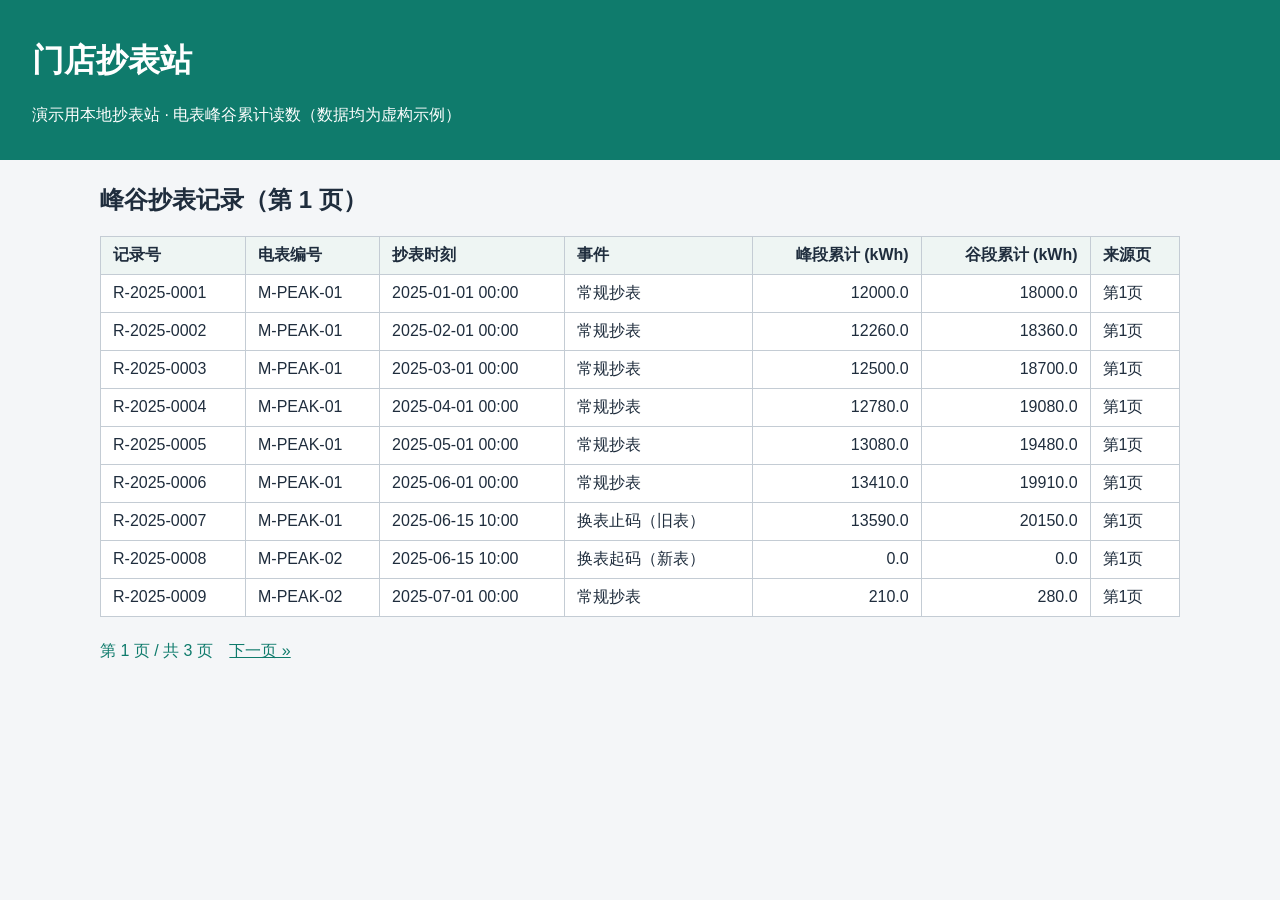
<file: meter-site/index.html>
<!DOCTYPE html>
<html lang="zh-CN">
<head>
<meta charset="utf-8">
<title>门店抄表站 - 峰谷累计抄表记录 第1页</title>
<link rel="stylesheet" href="style.css">
</head>
<body>
<header>
  <h1>门店抄表站</h1>
  <p>演示用本地抄表站 · 电表峰谷累计读数（数据均为虚构示例）</p>
</header>
<main data-page="meter-list" data-page-no="1" data-year="2025">
  <h2>峰谷抄表记录（第 1 页）</h2>
  <table class="meter-table" data-meter-records>
    <thead>
      <tr>
        <th>记录号</th><th>电表编号</th><th>抄表时刻</th><th>事件</th>
        <th>峰段累计 (kWh)</th><th>谷段累计 (kWh)</th><th>来源页</th>
      </tr>
    </thead>
    <tbody>
      <tr data-record-id="R-2025-0001" data-meter-id="M-PEAK-01"
          data-reading-time="2025-01-01" data-event="routine"
          data-peak-kwh="12000.0" data-valley-kwh="18000.0">
        <td>R-2025-0001</td><td>M-PEAK-01</td><td>2025-01-01 00:00</td><td>常规抄表</td>
        <td>12000.0</td><td>18000.0</td><td>第1页</td>
      </tr>
      <tr data-record-id="R-2025-0002" data-meter-id="M-PEAK-01"
          data-reading-time="2025-02-01" data-event="routine"
          data-peak-kwh="12260.0" data-valley-kwh="18360.0">
        <td>R-2025-0002</td><td>M-PEAK-01</td><td>2025-02-01 00:00</td><td>常规抄表</td>
        <td>12260.0</td><td>18360.0</td><td>第1页</td>
      </tr>
      <tr data-record-id="R-2025-0003" data-meter-id="M-PEAK-01"
          data-reading-time="2025-03-01" data-event="routine"
          data-peak-kwh="12500.0" data-valley-kwh="18700.0">
        <td>R-2025-0003</td><td>M-PEAK-01</td><td>2025-03-01 00:00</td><td>常规抄表</td>
        <td>12500.0</td><td>18700.0</td><td>第1页</td>
      </tr>
      <tr data-record-id="R-2025-0004" data-meter-id="M-PEAK-01"
          data-reading-time="2025-04-01" data-event="routine"
          data-peak-kwh="12780.0" data-valley-kwh="19080.0">
        <td>R-2025-0004</td><td>M-PEAK-01</td><td>2025-04-01 00:00</td><td>常规抄表</td>
        <td>12780.0</td><td>19080.0</td><td>第1页</td>
      </tr>
      <tr data-record-id="R-2025-0005" data-meter-id="M-PEAK-01"
          data-reading-time="2025-05-01" data-event="routine"
          data-peak-kwh="13080.0" data-valley-kwh="19480.0">
        <td>R-2025-0005</td><td>M-PEAK-01</td><td>2025-05-01 00:00</td><td>常规抄表</td>
        <td>13080.0</td><td>19480.0</td><td>第1页</td>
      </tr>
      <tr data-record-id="R-2025-0006" data-meter-id="M-PEAK-01"
          data-reading-time="2025-06-01" data-event="routine"
          data-peak-kwh="13410.0" data-valley-kwh="19910.0">
        <td>R-2025-0006</td><td>M-PEAK-01</td><td>2025-06-01 00:00</td><td>常规抄表</td>
        <td>13410.0</td><td>19910.0</td><td>第1页</td>
      </tr>
      <!-- 6 月 15 日月中换表：旧表止码 + 新表起码（同一时刻成对出现） -->
      <tr data-record-id="R-2025-0007" data-meter-id="M-PEAK-01"
          data-reading-time="2025-06-15" data-event="replace_stop"
          data-peak-kwh="13590.0" data-valley-kwh="20150.0">
        <td>R-2025-0007</td><td>M-PEAK-01</td><td>2025-06-15 10:00</td><td>换表止码（旧表）</td>
        <td>13590.0</td><td>20150.0</td><td>第1页</td>
      </tr>
      <tr data-record-id="R-2025-0008" data-meter-id="M-PEAK-02"
          data-reading-time="2025-06-15" data-event="replace_start"
          data-peak-kwh="0.0" data-valley-kwh="0.0">
        <td>R-2025-0008</td><td>M-PEAK-02</td><td>2025-06-15 10:00</td><td>换表起码（新表）</td>
        <td>0.0</td><td>0.0</td><td>第1页</td>
      </tr>
      <tr data-record-id="R-2025-0009" data-meter-id="M-PEAK-02"
          data-reading-time="2025-07-01" data-event="routine"
          data-peak-kwh="210.0" data-valley-kwh="280.0">
        <td>R-2025-0009</td><td>M-PEAK-02</td><td>2025-07-01 00:00</td><td>常规抄表</td>
        <td>210.0</td><td>280.0</td><td>第1页</td>
      </tr>
    </tbody>
  </table>

  <nav class="pagination" data-pagination>
    <span>第 1 页 / 共 3 页</span>
    <a rel="next" href="page-2.html">下一页 &raquo;</a>
  </nav>
</main>
</body>
</html>
</file>
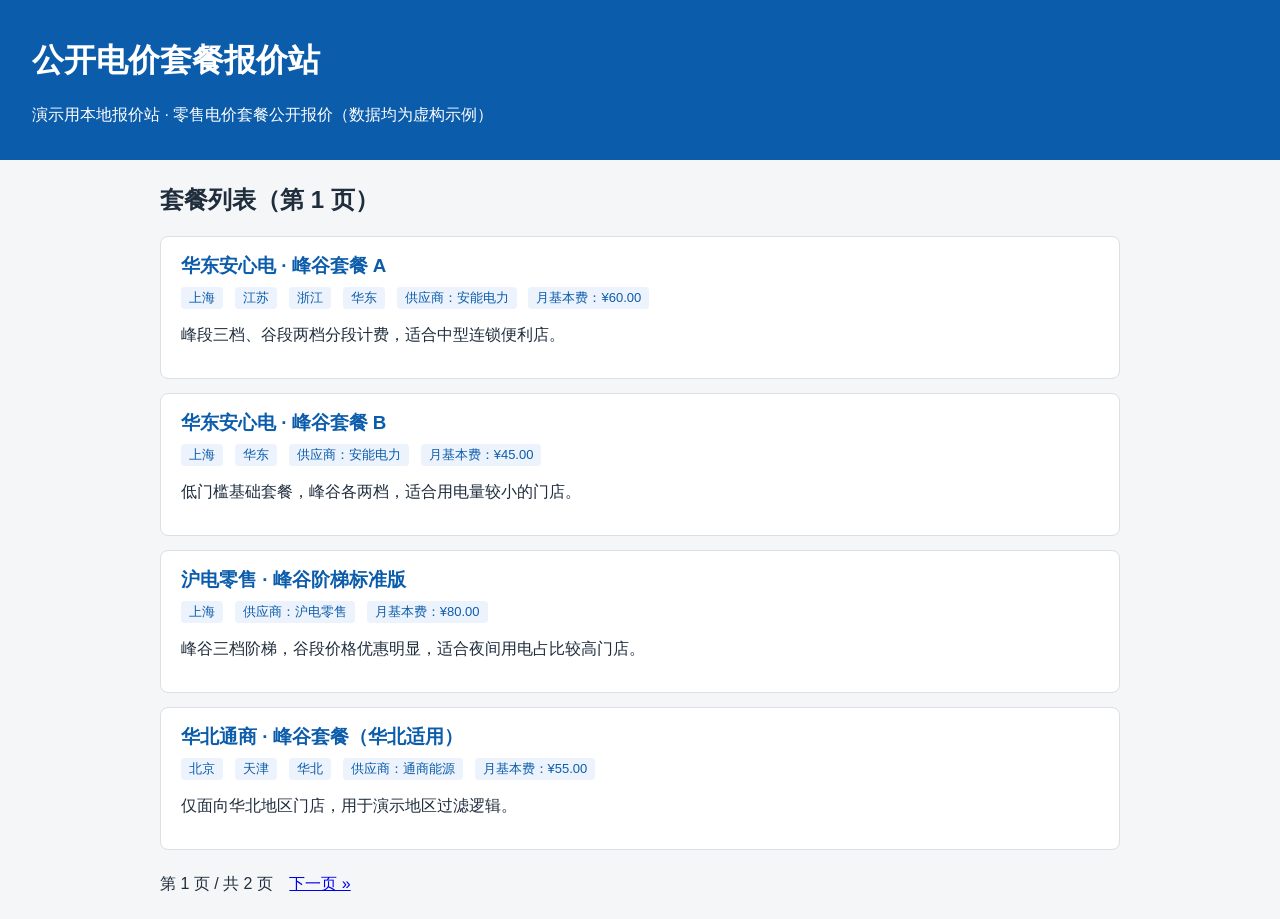
<file: quote-site/index.html>
<!DOCTYPE html>
<html lang="zh-CN">
<head>
<meta charset="utf-8">
<title>公开电价套餐报价站 - 套餐列表 第1页</title>
<link rel="stylesheet" href="style.css">
</head>
<body>
<header>
  <h1>公开电价套餐报价站</h1>
  <p>演示用本地报价站 · 零售电价套餐公开报价（数据均为虚构示例）</p>
</header>
<main data-page="plan-list" data-page-no="1">
  <h2>套餐列表（第 1 页）</h2>

  <article class="plan-card" data-plan-id="P001">
    <h3><a class="plan-link" href="plans/p001.html">华东安心电 · 峰谷套餐 A</a></h3>
    <div class="plan-meta">
      <span class="tag tag-region" data-region="上海">上海</span>
      <span class="tag tag-region" data-region="江苏">江苏</span>
      <span class="tag tag-region" data-region="浙江">浙江</span>
      <span class="tag tag-region" data-region="华东">华东</span>
      <span class="tag">供应商：安能电力</span>
      <span class="tag">月基本费：<span data-base-fee-cny="60.00">¥60.00</span></span>
    </div>
    <p class="plan-summary">峰段三档、谷段两档分段计费，适合中型连锁便利店。</p>
  </article>

  <article class="plan-card" data-plan-id="P002">
    <h3><a class="plan-link" href="plans/p002.html">华东安心电 · 峰谷套餐 B</a></h3>
    <div class="plan-meta">
      <span class="tag tag-region" data-region="上海">上海</span>
      <span class="tag tag-region" data-region="华东">华东</span>
      <span class="tag">供应商：安能电力</span>
      <span class="tag">月基本费：<span data-base-fee-cny="45.00">¥45.00</span></span>
    </div>
    <p class="plan-summary">低门槛基础套餐，峰谷各两档，适合用电量较小的门店。</p>
  </article>

  <article class="plan-card" data-plan-id="P003">
    <h3><a class="plan-link" href="plans/p003.html">沪电零售 · 峰谷阶梯标准版</a></h3>
    <div class="plan-meta">
      <span class="tag tag-region" data-region="上海">上海</span>
      <span class="tag">供应商：沪电零售</span>
      <span class="tag">月基本费：<span data-base-fee-cny="80.00">¥80.00</span></span>
    </div>
    <p class="plan-summary">峰谷三档阶梯，谷段价格优惠明显，适合夜间用电占比较高门店。</p>
  </article>

  <article class="plan-card" data-plan-id="P004">
    <h3><a class="plan-link" href="plans/p004.html">华北通商 · 峰谷套餐（华北适用）</a></h3>
    <div class="plan-meta">
      <span class="tag tag-region" data-region="北京">北京</span>
      <span class="tag tag-region" data-region="天津">天津</span>
      <span class="tag tag-region" data-region="华北">华北</span>
      <span class="tag">供应商：通商能源</span>
      <span class="tag">月基本费：<span data-base-fee-cny="55.00">¥55.00</span></span>
    </div>
    <p class="plan-summary">仅面向华北地区门店，用于演示地区过滤逻辑。</p>
  </article>

  <nav class="pagination" data-pagination>
    <span>第 1 页 / 共 2 页</span>
    <a rel="next" href="index-2.html">下一页 &raquo;</a>
  </nav>
</main>
</body>
</html>
</file>
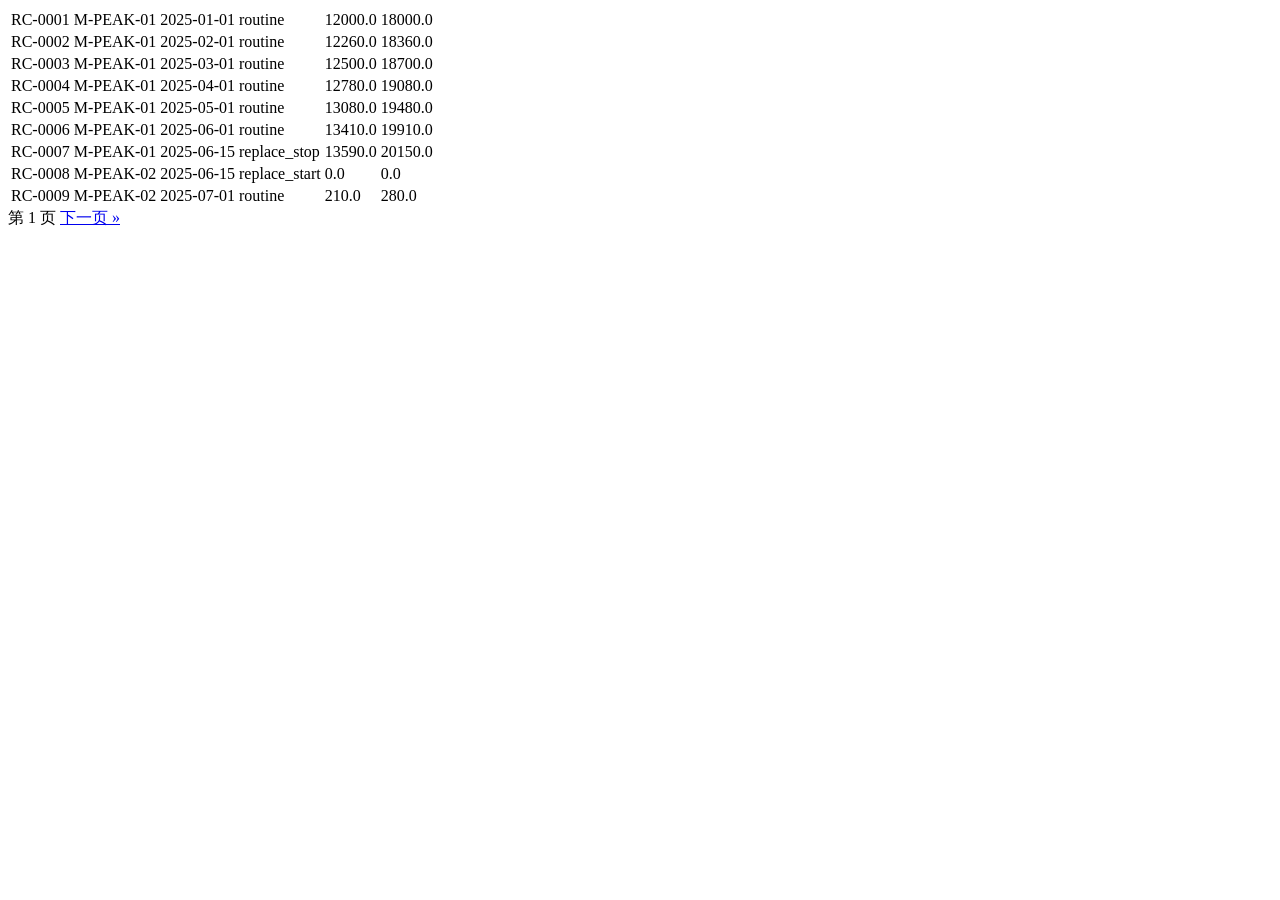
<file: tests/fixtures/clean-meter-site/index.html>
<!DOCTYPE html>
<html lang="zh-CN"><head><meta charset="utf-8"><title>抄表夹具 第1页</title></head>
<body>
<main data-page="meter-list" data-page-no="1" data-year="2025">
  <table data-meter-records>
    <tbody>
      <tr data-record-id="RC-0001" data-meter-id="M-PEAK-01"
          data-reading-time="2025-01-01" data-event="routine"
          data-peak-kwh="12000.0" data-valley-kwh="18000.0">
        <td>RC-0001</td><td>M-PEAK-01</td><td>2025-01-01</td><td>routine</td>
        <td>12000.0</td><td>18000.0</td>
      </tr>
      <tr data-record-id="RC-0002" data-meter-id="M-PEAK-01"
          data-reading-time="2025-02-01" data-event="routine"
          data-peak-kwh="12260.0" data-valley-kwh="18360.0">
        <td>RC-0002</td><td>M-PEAK-01</td><td>2025-02-01</td><td>routine</td>
        <td>12260.0</td><td>18360.0</td>
      </tr>
      <tr data-record-id="RC-0003" data-meter-id="M-PEAK-01"
          data-reading-time="2025-03-01" data-event="routine"
          data-peak-kwh="12500.0" data-valley-kwh="18700.0">
        <td>RC-0003</td><td>M-PEAK-01</td><td>2025-03-01</td><td>routine</td>
        <td>12500.0</td><td>18700.0</td>
      </tr>
      <tr data-record-id="RC-0004" data-meter-id="M-PEAK-01"
          data-reading-time="2025-04-01" data-event="routine"
          data-peak-kwh="12780.0" data-valley-kwh="19080.0">
        <td>RC-0004</td><td>M-PEAK-01</td><td>2025-04-01</td><td>routine</td>
        <td>12780.0</td><td>19080.0</td>
      </tr>
      <tr data-record-id="RC-0005" data-meter-id="M-PEAK-01"
          data-reading-time="2025-05-01" data-event="routine"
          data-peak-kwh="13080.0" data-valley-kwh="19480.0">
        <td>RC-0005</td><td>M-PEAK-01</td><td>2025-05-01</td><td>routine</td>
        <td>13080.0</td><td>19480.0</td>
      </tr>
      <tr data-record-id="RC-0006" data-meter-id="M-PEAK-01"
          data-reading-time="2025-06-01" data-event="routine"
          data-peak-kwh="13410.0" data-valley-kwh="19910.0">
        <td>RC-0006</td><td>M-PEAK-01</td><td>2025-06-01</td><td>routine</td>
        <td>13410.0</td><td>19910.0</td>
      </tr>
      <tr data-record-id="RC-0007" data-meter-id="M-PEAK-01"
          data-reading-time="2025-06-15" data-event="replace_stop"
          data-peak-kwh="13590.0" data-valley-kwh="20150.0">
        <td>RC-0007</td><td>M-PEAK-01</td><td>2025-06-15</td><td>replace_stop</td>
        <td>13590.0</td><td>20150.0</td>
      </tr>
      <tr data-record-id="RC-0008" data-meter-id="M-PEAK-02"
          data-reading-time="2025-06-15" data-event="replace_start"
          data-peak-kwh="0.0" data-valley-kwh="0.0">
        <td>RC-0008</td><td>M-PEAK-02</td><td>2025-06-15</td><td>replace_start</td>
        <td>0.0</td><td>0.0</td>
      </tr>
      <tr data-record-id="RC-0009" data-meter-id="M-PEAK-02"
          data-reading-time="2025-07-01" data-event="routine"
          data-peak-kwh="210.0" data-valley-kwh="280.0">
        <td>RC-0009</td><td>M-PEAK-02</td><td>2025-07-01</td><td>routine</td>
        <td>210.0</td><td>280.0</td>
      </tr>
    </tbody>
  </table>
  <nav data-pagination>
    <span>第 1 页</span>
    <a rel="next" href="page-2.html">下一页 &raquo;</a>
  </nav>
</main>
</body></html>
</file>
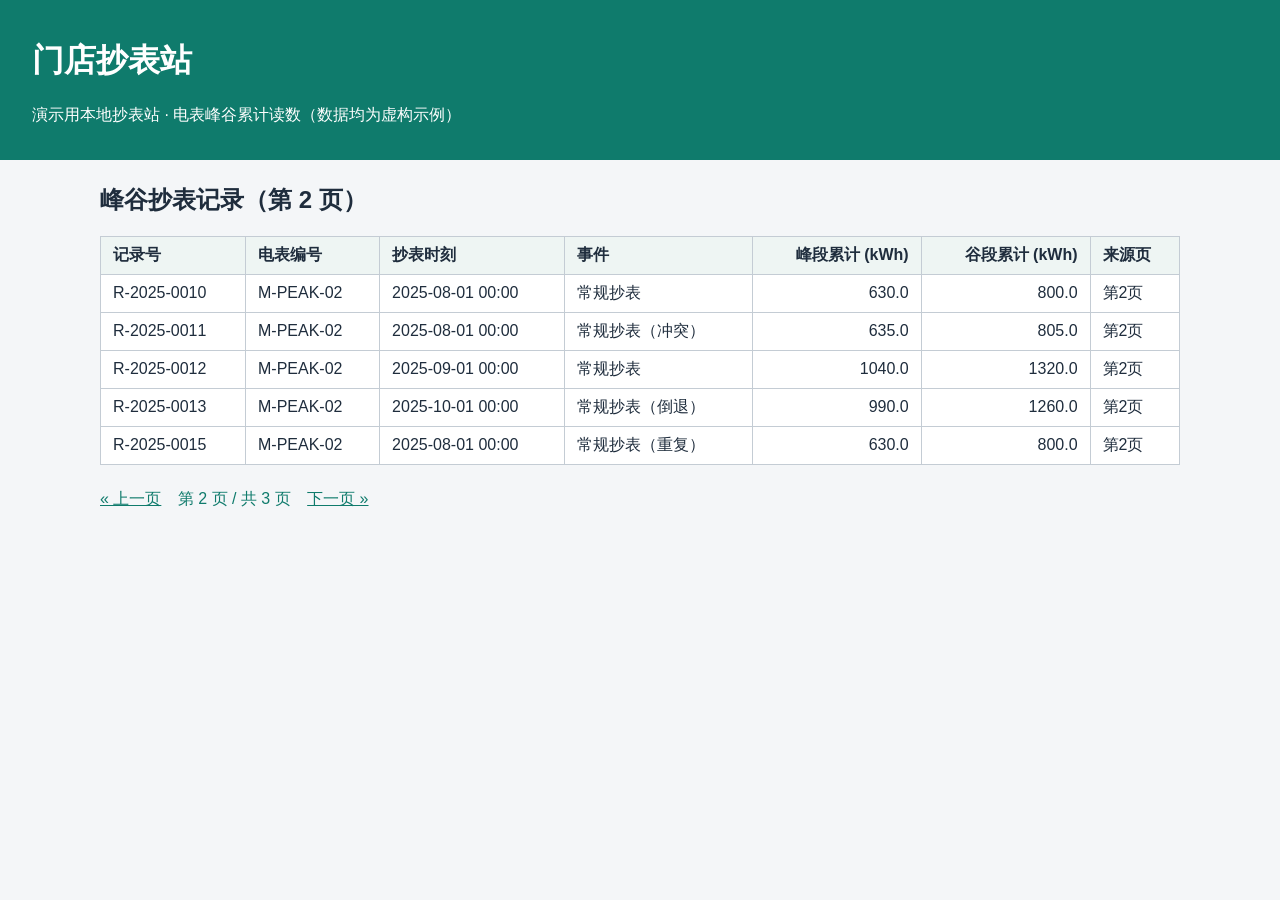
<file: meter-site/page-2.html>
<!DOCTYPE html>
<html lang="zh-CN">
<head>
<meta charset="utf-8">
<title>门店抄表站 - 峰谷累计抄表记录 第2页</title>
<link rel="stylesheet" href="style.css">
</head>
<body>
<header>
  <h1>门店抄表站</h1>
  <p>演示用本地抄表站 · 电表峰谷累计读数（数据均为虚构示例）</p>
</header>
<main data-page="meter-list" data-page-no="2" data-year="2025">
  <h2>峰谷抄表记录（第 2 页）</h2>
  <table class="meter-table" data-meter-records>
    <thead>
      <tr>
        <th>记录号</th><th>电表编号</th><th>抄表时刻</th><th>事件</th>
        <th>峰段累计 (kWh)</th><th>谷段累计 (kWh)</th><th>来源页</th>
      </tr>
    </thead>
    <tbody>
      <tr data-record-id="R-2025-0010" data-meter-id="M-PEAK-02"
          data-reading-time="2025-08-01" data-event="routine"
          data-peak-kwh="630.0" data-valley-kwh="800.0">
        <td>R-2025-0010</td><td>M-PEAK-02</td><td>2025-08-01 00:00</td><td>常规抄表</td>
        <td>630.0</td><td>800.0</td><td>第2页</td>
      </tr>
      <!-- 同表同刻读数冲突：与 R-2025-0010 的峰谷累计均不一致，8 月 1 日读数两侧月份不可用 -->
      <tr data-record-id="R-2025-0011" data-meter-id="M-PEAK-02"
          data-reading-time="2025-08-01" data-event="routine"
          data-peak-kwh="635.0" data-valley-kwh="805.0">
        <td>R-2025-0011</td><td>M-PEAK-02</td><td>2025-08-01 00:00</td><td>常规抄表（冲突）</td>
        <td>635.0</td><td>805.0</td><td>第2页</td>
      </tr>
      <tr data-record-id="R-2025-0012" data-meter-id="M-PEAK-02"
          data-reading-time="2025-09-01" data-event="routine"
          data-peak-kwh="1040.0" data-valley-kwh="1320.0">
        <td>R-2025-0012</td><td>M-PEAK-02</td><td>2025-09-01 00:00</td><td>常规抄表</td>
        <td>1040.0</td><td>1320.0</td><td>第2页</td>
      </tr>
      <!-- 累计值倒退：10 月 1 日峰谷累计均低于 9 月 1 日，9 月用量无法核算 -->
      <tr data-record-id="R-2025-0013" data-meter-id="M-PEAK-02"
          data-reading-time="2025-10-01" data-event="routine"
          data-peak-kwh="990.0" data-valley-kwh="1260.0">
        <td>R-2025-0013</td><td>M-PEAK-02</td><td>2025-10-01 00:00</td><td>常规抄表（倒退）</td>
        <td>990.0</td><td>1260.0</td><td>第2页</td>
      </tr>
      <!-- R-2025-0014（11 月 1 日月界抄表）缺失，10、11 月划界记录不完整 -->
      <!-- R-2025-0015 与 R-2025-0010 同表同刻且读数完全相同：跨页重复，只计一次 -->
      <tr data-record-id="R-2025-0015" data-meter-id="M-PEAK-02"
          data-reading-time="2025-08-01" data-event="routine"
          data-peak-kwh="630.0" data-valley-kwh="800.0">
        <td>R-2025-0015</td><td>M-PEAK-02</td><td>2025-08-01 00:00</td><td>常规抄表（重复）</td>
        <td>630.0</td><td>800.0</td><td>第2页</td>
      </tr>
    </tbody>
  </table>

  <nav class="pagination" data-pagination>
    <a rel="prev" href="index.html">&laquo; 上一页</a>
    <span>第 2 页 / 共 3 页</span>
    <!-- 第 3 页（page-3.html）故意不存在，演示分页抓取失败：地址须登记且整份不可比价 -->
    <a rel="next" href="page-3.html">下一页 &raquo;</a>
  </nav>
</main>
</body>
</html>
</file>
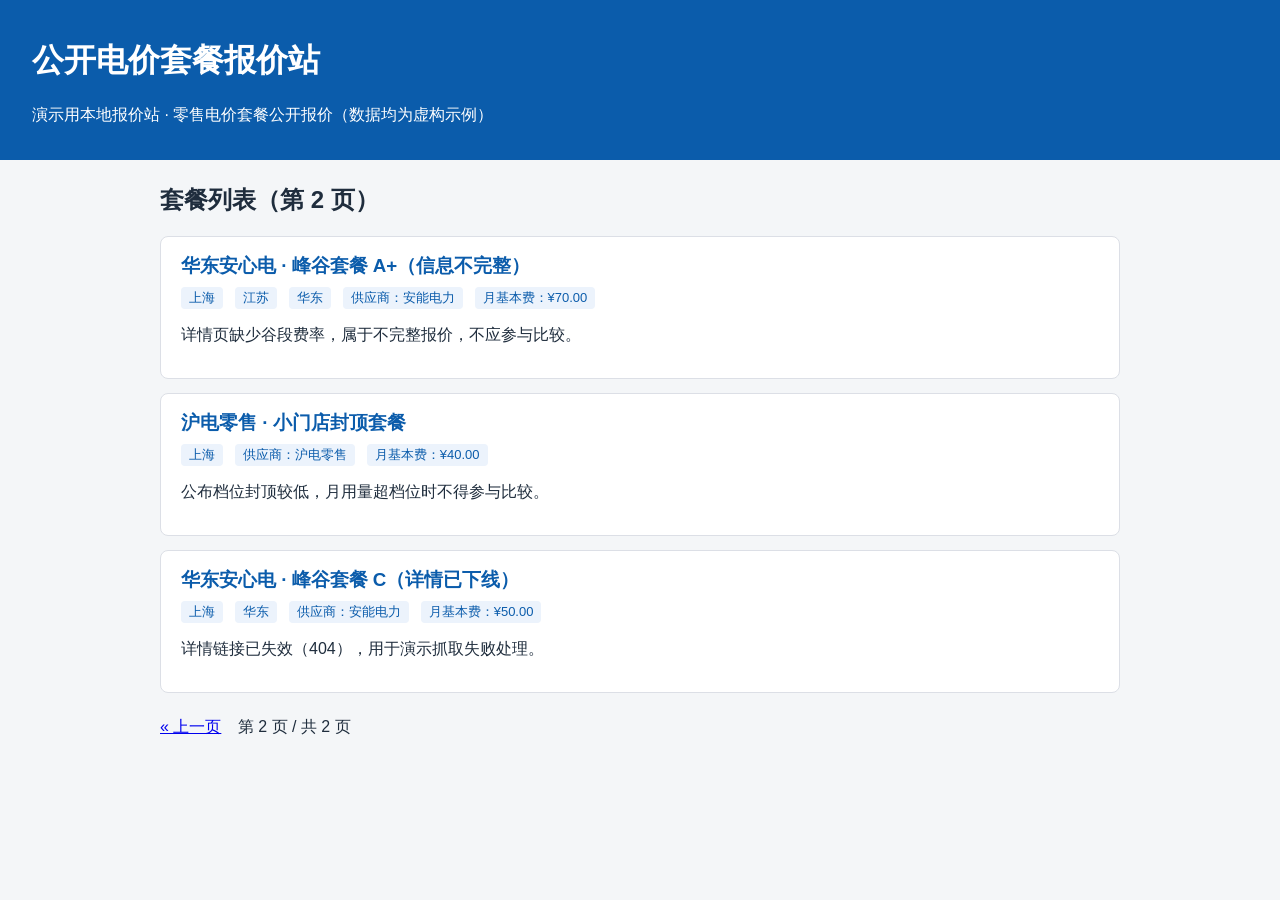
<file: quote-site/index-2.html>
<!DOCTYPE html>
<html lang="zh-CN">
<head>
<meta charset="utf-8">
<title>公开电价套餐报价站 - 套餐列表 第2页</title>
<link rel="stylesheet" href="style.css">
</head>
<body>
<header>
  <h1>公开电价套餐报价站</h1>
  <p>演示用本地报价站 · 零售电价套餐公开报价（数据均为虚构示例）</p>
</header>
<main data-page="plan-list" data-page-no="2">
  <h2>套餐列表（第 2 页）</h2>

  <article class="plan-card" data-plan-id="P005">
    <h3><a class="plan-link" href="plans/p005.html">华东安心电 · 峰谷套餐 A+（信息不完整）</a></h3>
    <div class="plan-meta">
      <span class="tag tag-region" data-region="上海">上海</span>
      <span class="tag tag-region" data-region="江苏">江苏</span>
      <span class="tag tag-region" data-region="华东">华东</span>
      <span class="tag">供应商：安能电力</span>
      <span class="tag">月基本费：<span data-base-fee-cny="70.00">¥70.00</span></span>
    </div>
    <p class="plan-summary">详情页缺少谷段费率，属于不完整报价，不应参与比较。</p>
  </article>

  <article class="plan-card" data-plan-id="P006">
    <h3><a class="plan-link" href="plans/p006.html">沪电零售 · 小门店封顶套餐</a></h3>
    <div class="plan-meta">
      <span class="tag tag-region" data-region="上海">上海</span>
      <span class="tag">供应商：沪电零售</span>
      <span class="tag">月基本费：<span data-base-fee-cny="40.00">¥40.00</span></span>
    </div>
    <p class="plan-summary">公布档位封顶较低，月用量超档位时不得参与比较。</p>
  </article>

  <article class="plan-card" data-plan-id="P007">
    <h3><a class="plan-link" href="plans/p007.html">华东安心电 · 峰谷套餐 C（详情已下线）</a></h3>
    <div class="plan-meta">
      <span class="tag tag-region" data-region="上海">上海</span>
      <span class="tag tag-region" data-region="华东">华东</span>
      <span class="tag">供应商：安能电力</span>
      <span class="tag">月基本费：<span data-base-fee-cny="50.00">¥50.00</span></span>
    </div>
    <p class="plan-summary">详情链接已失效（404），用于演示抓取失败处理。</p>
  </article>

  <nav class="pagination" data-pagination>
    <a rel="prev" href="index.html">&laquo; 上一页</a>
    <span>第 2 页 / 共 2 页</span>
  </nav>
</main>
</body>
</html>
</file>
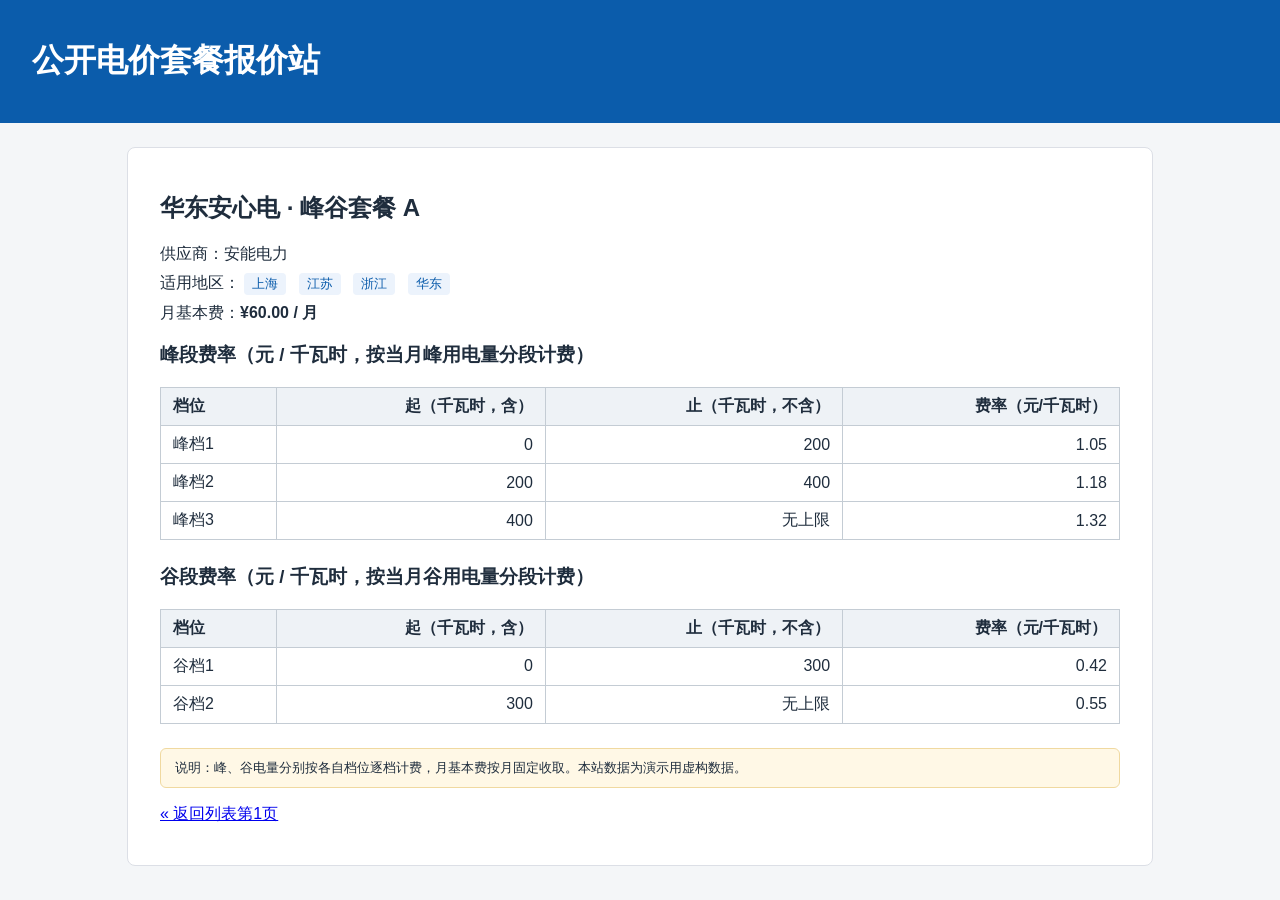
<file: quote-site/plans/p001.html>
<!DOCTYPE html>
<html lang="zh-CN">
<head>
<meta charset="utf-8">
<title>P001 华东安心电 · 峰谷套餐 A - 套餐详情</title>
<link rel="stylesheet" href="../style.css">
</head>
<body>
<header>
  <h1>公开电价套餐报价站</h1>
</header>
<main class="plan-detail" data-page="plan-detail" data-plan-id="P001">
  <h2 data-plan-name>华东安心电 · 峰谷套餐 A</h2>
  <div class="meta-row">供应商：<span data-supplier>安能电力</span></div>
  <div class="meta-row">
    适用地区：
    <span class="tag tag-region" data-region="上海">上海</span>
    <span class="tag tag-region" data-region="江苏">江苏</span>
    <span class="tag tag-region" data-region="浙江">浙江</span>
    <span class="tag tag-region" data-region="华东">华东</span>
  </div>
  <div class="meta-row">月基本费：<strong data-base-fee-cny="60.00">¥60.00 / 月</strong></div>

  <h3>峰段费率（元 / 千瓦时，按当月峰用电量分段计费）</h3>
  <table class="rate-table" data-rate-kind="peak">
    <thead><tr><th>档位</th><th>起（千瓦时，含）</th><th>止（千瓦时，不含）</th><th>费率（元/千瓦时）</th></tr></thead>
    <tbody>
      <tr data-rate-tier data-tier-from-kwh="0" data-tier-to-kwh="200" data-rate-cny-per-kwh="1.05"><td>峰档1</td><td>0</td><td>200</td><td>1.05</td></tr>
      <tr data-rate-tier data-tier-from-kwh="200" data-tier-to-kwh="400" data-rate-cny-per-kwh="1.18"><td>峰档2</td><td>200</td><td>400</td><td>1.18</td></tr>
      <tr data-rate-tier data-tier-from-kwh="400" data-tier-to-kwh="" data-rate-cny-per-kwh="1.32"><td>峰档3</td><td>400</td><td>无上限</td><td>1.32</td></tr>
    </tbody>
  </table>

  <h3>谷段费率（元 / 千瓦时，按当月谷用电量分段计费）</h3>
  <table class="rate-table" data-rate-kind="valley">
    <thead><tr><th>档位</th><th>起（千瓦时，含）</th><th>止（千瓦时，不含）</th><th>费率（元/千瓦时）</th></tr></thead>
    <tbody>
      <tr data-rate-tier data-tier-from-kwh="0" data-tier-to-kwh="300" data-rate-cny-per-kwh="0.42"><td>谷档1</td><td>0</td><td>300</td><td>0.42</td></tr>
      <tr data-rate-tier data-tier-from-kwh="300" data-tier-to-kwh="" data-rate-cny-per-kwh="0.55"><td>谷档2</td><td>300</td><td>无上限</td><td>0.55</td></tr>
    </tbody>
  </table>

  <p class="note">说明：峰、谷电量分别按各自档位逐档计费，月基本费按月固定收取。本站数据为演示用虚构数据。</p>
  <p><a href="../index.html">&laquo; 返回列表第1页</a></p>
</main>
</body>
</html>
</file>
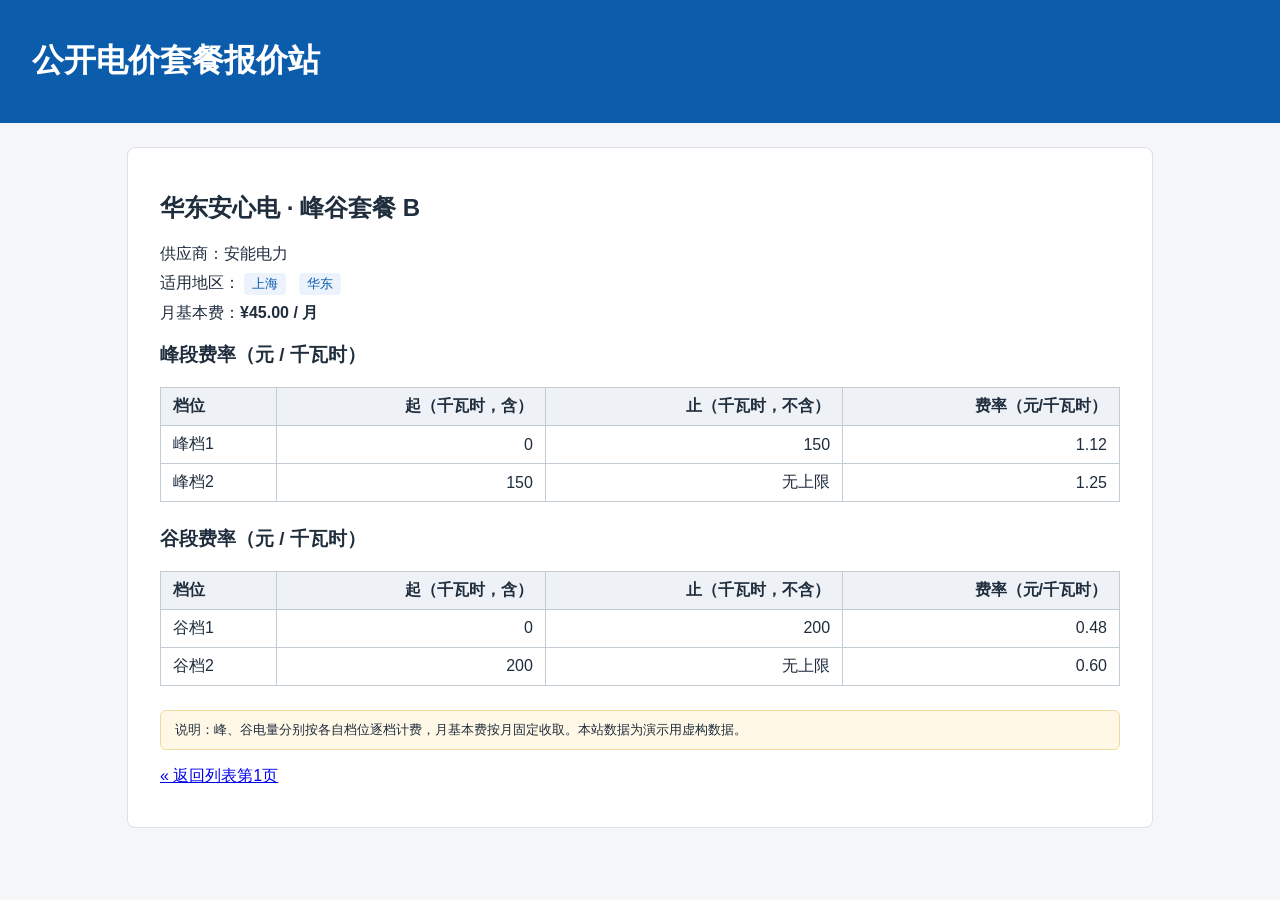
<file: quote-site/plans/p002.html>
<!DOCTYPE html>
<html lang="zh-CN">
<head>
<meta charset="utf-8">
<title>P002 华东安心电 · 峰谷套餐 B - 套餐详情</title>
<link rel="stylesheet" href="../style.css">
</head>
<body>
<header>
  <h1>公开电价套餐报价站</h1>
</header>
<main class="plan-detail" data-page="plan-detail" data-plan-id="P002">
  <h2 data-plan-name>华东安心电 · 峰谷套餐 B</h2>
  <div class="meta-row">供应商：<span data-supplier>安能电力</span></div>
  <div class="meta-row">
    适用地区：
    <span class="tag tag-region" data-region="上海">上海</span>
    <span class="tag tag-region" data-region="华东">华东</span>
  </div>
  <div class="meta-row">月基本费：<strong data-base-fee-cny="45.00">¥45.00 / 月</strong></div>

  <h3>峰段费率（元 / 千瓦时）</h3>
  <table class="rate-table" data-rate-kind="peak">
    <thead><tr><th>档位</th><th>起（千瓦时，含）</th><th>止（千瓦时，不含）</th><th>费率（元/千瓦时）</th></tr></thead>
    <tbody>
      <tr data-rate-tier data-tier-from-kwh="0" data-tier-to-kwh="150" data-rate-cny-per-kwh="1.12"><td>峰档1</td><td>0</td><td>150</td><td>1.12</td></tr>
      <tr data-rate-tier data-tier-from-kwh="150" data-tier-to-kwh="" data-rate-cny-per-kwh="1.25"><td>峰档2</td><td>150</td><td>无上限</td><td>1.25</td></tr>
    </tbody>
  </table>

  <h3>谷段费率（元 / 千瓦时）</h3>
  <table class="rate-table" data-rate-kind="valley">
    <thead><tr><th>档位</th><th>起（千瓦时，含）</th><th>止（千瓦时，不含）</th><th>费率（元/千瓦时）</th></tr></thead>
    <tbody>
      <tr data-rate-tier data-tier-from-kwh="0" data-tier-to-kwh="200" data-rate-cny-per-kwh="0.48"><td>谷档1</td><td>0</td><td>200</td><td>0.48</td></tr>
      <tr data-rate-tier data-tier-from-kwh="200" data-tier-to-kwh="" data-rate-cny-per-kwh="0.60"><td>谷档2</td><td>200</td><td>无上限</td><td>0.60</td></tr>
    </tbody>
  </table>

  <p class="note">说明：峰、谷电量分别按各自档位逐档计费，月基本费按月固定收取。本站数据为演示用虚构数据。</p>
  <p><a href="../index.html">&laquo; 返回列表第1页</a></p>
</main>
</body>
</html>
</file>
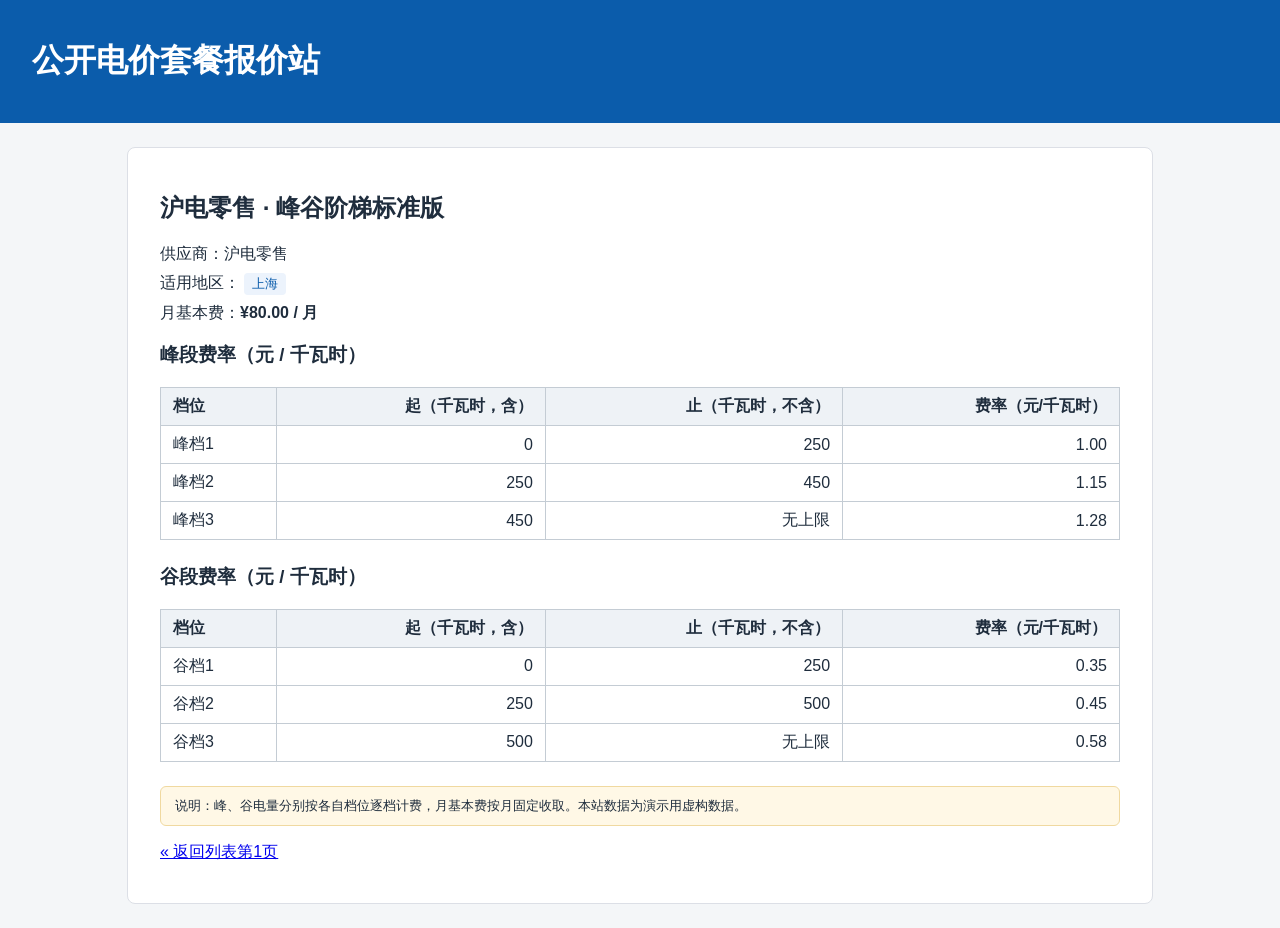
<file: quote-site/plans/p003.html>
<!DOCTYPE html>
<html lang="zh-CN">
<head>
<meta charset="utf-8">
<title>P003 沪电零售 · 峰谷阶梯标准版 - 套餐详情</title>
<link rel="stylesheet" href="../style.css">
</head>
<body>
<header>
  <h1>公开电价套餐报价站</h1>
</header>
<main class="plan-detail" data-page="plan-detail" data-plan-id="P003">
  <h2 data-plan-name>沪电零售 · 峰谷阶梯标准版</h2>
  <div class="meta-row">供应商：<span data-supplier>沪电零售</span></div>
  <div class="meta-row">
    适用地区：
    <span class="tag tag-region" data-region="上海">上海</span>
  </div>
  <div class="meta-row">月基本费：<strong data-base-fee-cny="80.00">¥80.00 / 月</strong></div>

  <h3>峰段费率（元 / 千瓦时）</h3>
  <table class="rate-table" data-rate-kind="peak">
    <thead><tr><th>档位</th><th>起（千瓦时，含）</th><th>止（千瓦时，不含）</th><th>费率（元/千瓦时）</th></tr></thead>
    <tbody>
      <tr data-rate-tier data-tier-from-kwh="0" data-tier-to-kwh="250" data-rate-cny-per-kwh="1.00"><td>峰档1</td><td>0</td><td>250</td><td>1.00</td></tr>
      <tr data-rate-tier data-tier-from-kwh="250" data-tier-to-kwh="450" data-rate-cny-per-kwh="1.15"><td>峰档2</td><td>250</td><td>450</td><td>1.15</td></tr>
      <tr data-rate-tier data-tier-from-kwh="450" data-tier-to-kwh="" data-rate-cny-per-kwh="1.28"><td>峰档3</td><td>450</td><td>无上限</td><td>1.28</td></tr>
    </tbody>
  </table>

  <h3>谷段费率（元 / 千瓦时）</h3>
  <table class="rate-table" data-rate-kind="valley">
    <thead><tr><th>档位</th><th>起（千瓦时，含）</th><th>止（千瓦时，不含）</th><th>费率（元/千瓦时）</th></tr></thead>
    <tbody>
      <tr data-rate-tier data-tier-from-kwh="0" data-tier-to-kwh="250" data-rate-cny-per-kwh="0.35"><td>谷档1</td><td>0</td><td>250</td><td>0.35</td></tr>
      <tr data-rate-tier data-tier-from-kwh="250" data-tier-to-kwh="500" data-rate-cny-per-kwh="0.45"><td>谷档2</td><td>250</td><td>500</td><td>0.45</td></tr>
      <tr data-rate-tier data-tier-from-kwh="500" data-tier-to-kwh="" data-rate-cny-per-kwh="0.58"><td>谷档3</td><td>500</td><td>无上限</td><td>0.58</td></tr>
    </tbody>
  </table>

  <p class="note">说明：峰、谷电量分别按各自档位逐档计费，月基本费按月固定收取。本站数据为演示用虚构数据。</p>
  <p><a href="../index.html">&laquo; 返回列表第1页</a></p>
</main>
</body>
</html>
</file>
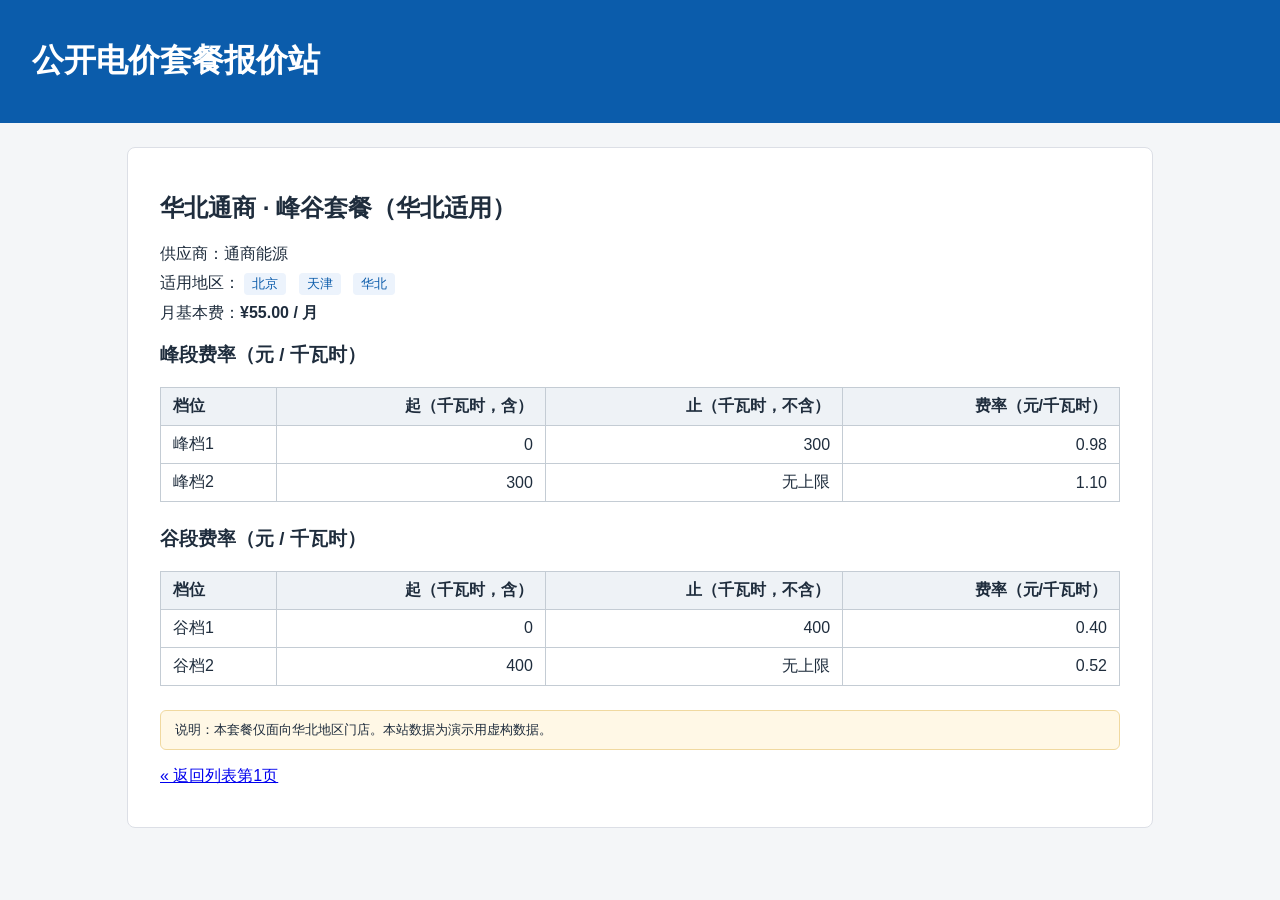
<file: quote-site/plans/p004.html>
<!DOCTYPE html>
<html lang="zh-CN">
<head>
<meta charset="utf-8">
<title>P004 华北通商 · 峰谷套餐（华北适用） - 套餐详情</title>
<link rel="stylesheet" href="../style.css">
</head>
<body>
<header>
  <h1>公开电价套餐报价站</h1>
</header>
<main class="plan-detail" data-page="plan-detail" data-plan-id="P004">
  <h2 data-plan-name>华北通商 · 峰谷套餐（华北适用）</h2>
  <div class="meta-row">供应商：<span data-supplier>通商能源</span></div>
  <div class="meta-row">
    适用地区：
    <span class="tag tag-region" data-region="北京">北京</span>
    <span class="tag tag-region" data-region="天津">天津</span>
    <span class="tag tag-region" data-region="华北">华北</span>
  </div>
  <div class="meta-row">月基本费：<strong data-base-fee-cny="55.00">¥55.00 / 月</strong></div>

  <h3>峰段费率（元 / 千瓦时）</h3>
  <table class="rate-table" data-rate-kind="peak">
    <thead><tr><th>档位</th><th>起（千瓦时，含）</th><th>止（千瓦时，不含）</th><th>费率（元/千瓦时）</th></tr></thead>
    <tbody>
      <tr data-rate-tier data-tier-from-kwh="0" data-tier-to-kwh="300" data-rate-cny-per-kwh="0.98"><td>峰档1</td><td>0</td><td>300</td><td>0.98</td></tr>
      <tr data-rate-tier data-tier-from-kwh="300" data-tier-to-kwh="" data-rate-cny-per-kwh="1.10"><td>峰档2</td><td>300</td><td>无上限</td><td>1.10</td></tr>
    </tbody>
  </table>

  <h3>谷段费率（元 / 千瓦时）</h3>
  <table class="rate-table" data-rate-kind="valley">
    <thead><tr><th>档位</th><th>起（千瓦时，含）</th><th>止（千瓦时，不含）</th><th>费率（元/千瓦时）</th></tr></thead>
    <tbody>
      <tr data-rate-tier data-tier-from-kwh="0" data-tier-to-kwh="400" data-rate-cny-per-kwh="0.40"><td>谷档1</td><td>0</td><td>400</td><td>0.40</td></tr>
      <tr data-rate-tier data-tier-from-kwh="400" data-tier-to-kwh="" data-rate-cny-per-kwh="0.52"><td>谷档2</td><td>400</td><td>无上限</td><td>0.52</td></tr>
    </tbody>
  </table>

  <p class="note">说明：本套餐仅面向华北地区门店。本站数据为演示用虚构数据。</p>
  <p><a href="../index.html">&laquo; 返回列表第1页</a></p>
</main>
</body>
</html>
</file>
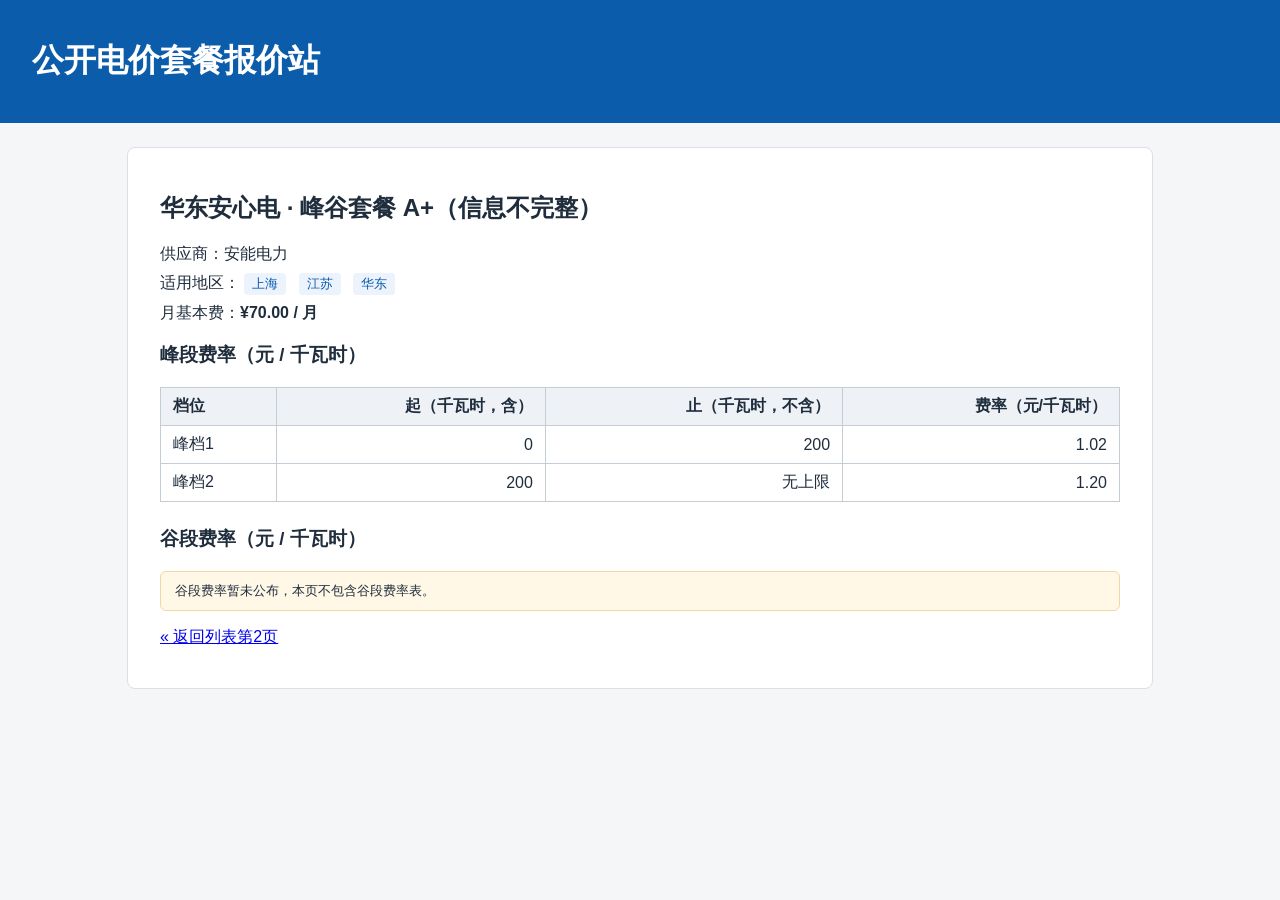
<file: quote-site/plans/p005.html>
<!DOCTYPE html>
<html lang="zh-CN">
<head>
<meta charset="utf-8">
<title>P005 华东安心电 · 峰谷套餐 A+（信息不完整） - 套餐详情</title>
<link rel="stylesheet" href="../style.css">
</head>
<body>
<header>
  <h1>公开电价套餐报价站</h1>
</header>
<main class="plan-detail" data-page="plan-detail" data-plan-id="P005">
  <h2 data-plan-name>华东安心电 · 峰谷套餐 A+（信息不完整）</h2>
  <div class="meta-row">供应商：<span data-supplier>安能电力</span></div>
  <div class="meta-row">
    适用地区：
    <span class="tag tag-region" data-region="上海">上海</span>
    <span class="tag tag-region" data-region="江苏">江苏</span>
    <span class="tag tag-region" data-region="华东">华东</span>
  </div>
  <div class="meta-row">月基本费：<strong data-base-fee-cny="70.00">¥70.00 / 月</strong></div>

  <h3>峰段费率（元 / 千瓦时）</h3>
  <table class="rate-table" data-rate-kind="peak">
    <thead><tr><th>档位</th><th>起（千瓦时，含）</th><th>止（千瓦时，不含）</th><th>费率（元/千瓦时）</th></tr></thead>
    <tbody>
      <tr data-rate-tier data-tier-from-kwh="0" data-tier-to-kwh="200" data-rate-cny-per-kwh="1.02"><td>峰档1</td><td>0</td><td>200</td><td>1.02</td></tr>
      <tr data-rate-tier data-tier-from-kwh="200" data-tier-to-kwh="" data-rate-cny-per-kwh="1.20"><td>峰档2</td><td>200</td><td>无上限</td><td>1.20</td></tr>
    </tbody>
  </table>

  <h3>谷段费率（元 / 千瓦时）</h3>
  <p class="note" data-missing-rates>谷段费率暂未公布，本页不包含谷段费率表。</p>

  <p><a href="../index-2.html">&laquo; 返回列表第2页</a></p>
</main>
</body>
</html>
</file>
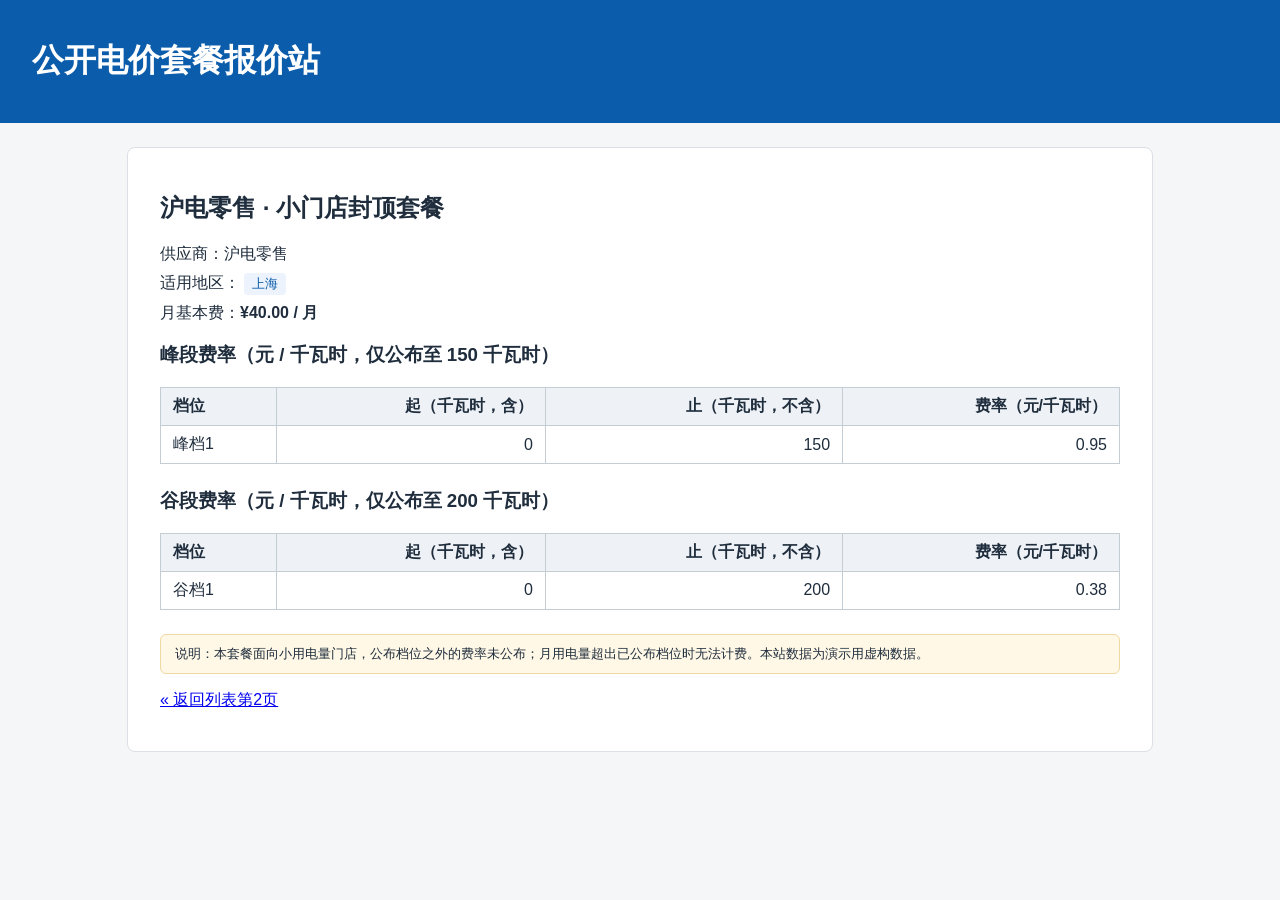
<file: quote-site/plans/p006.html>
<!DOCTYPE html>
<html lang="zh-CN">
<head>
<meta charset="utf-8">
<title>P006 沪电零售 · 小门店封顶套餐 - 套餐详情</title>
<link rel="stylesheet" href="../style.css">
</head>
<body>
<header>
  <h1>公开电价套餐报价站</h1>
</header>
<main class="plan-detail" data-page="plan-detail" data-plan-id="P006">
  <h2 data-plan-name>沪电零售 · 小门店封顶套餐</h2>
  <div class="meta-row">供应商：<span data-supplier>沪电零售</span></div>
  <div class="meta-row">
    适用地区：
    <span class="tag tag-region" data-region="上海">上海</span>
  </div>
  <div class="meta-row">月基本费：<strong data-base-fee-cny="40.00">¥40.00 / 月</strong></div>

  <h3>峰段费率（元 / 千瓦时，仅公布至 150 千瓦时）</h3>
  <table class="rate-table" data-rate-kind="peak">
    <thead><tr><th>档位</th><th>起（千瓦时，含）</th><th>止（千瓦时，不含）</th><th>费率（元/千瓦时）</th></tr></thead>
    <tbody>
      <tr data-rate-tier data-tier-from-kwh="0" data-tier-to-kwh="150" data-rate-cny-per-kwh="0.95"><td>峰档1</td><td>0</td><td>150</td><td>0.95</td></tr>
    </tbody>
  </table>

  <h3>谷段费率（元 / 千瓦时，仅公布至 200 千瓦时）</h3>
  <table class="rate-table" data-rate-kind="valley">
    <thead><tr><th>档位</th><th>起（千瓦时，含）</th><th>止（千瓦时，不含）</th><th>费率（元/千瓦时）</th></tr></thead>
    <tbody>
      <tr data-rate-tier data-tier-from-kwh="0" data-tier-to-kwh="200" data-rate-cny-per-kwh="0.38"><td>谷档1</td><td>0</td><td>200</td><td>0.38</td></tr>
    </tbody>
  </table>

  <p class="note">说明：本套餐面向小用电量门店，公布档位之外的费率未公布；月用电量超出已公布档位时无法计费。本站数据为演示用虚构数据。</p>
  <p><a href="../index-2.html">&laquo; 返回列表第2页</a></p>
</main>
</body>
</html>
</file>
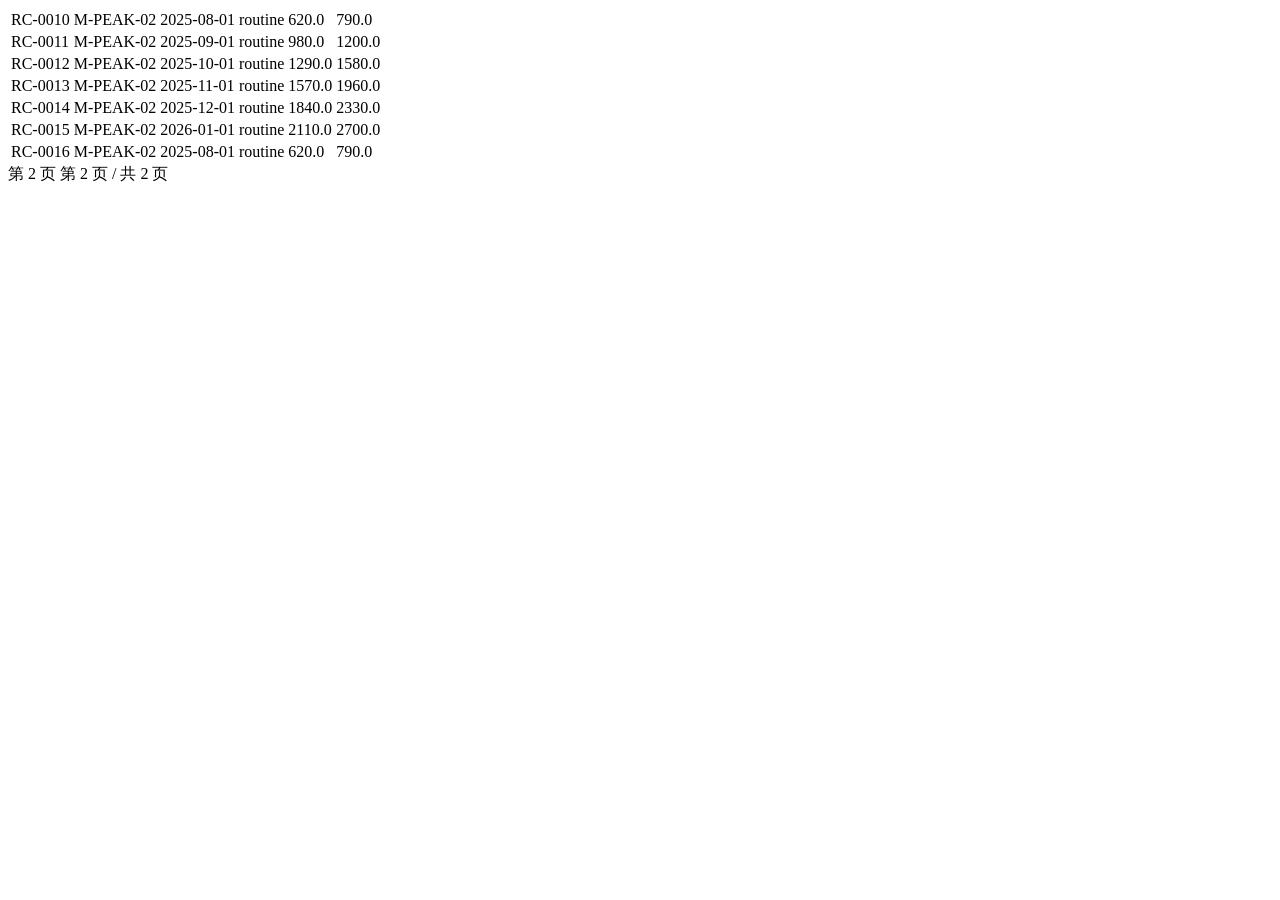
<file: tests/fixtures/clean-meter-site/page-2.html>
<!DOCTYPE html>
<html lang="zh-CN"><head><meta charset="utf-8"><title>抄表夹具 第2页</title></head>
<body>
<main data-page="meter-list" data-page-no="2" data-year="2025">
  <table data-meter-records>
    <tbody>
      <tr data-record-id="RC-0010" data-meter-id="M-PEAK-02"
          data-reading-time="2025-08-01" data-event="routine"
          data-peak-kwh="620.0" data-valley-kwh="790.0">
        <td>RC-0010</td><td>M-PEAK-02</td><td>2025-08-01</td><td>routine</td>
        <td>620.0</td><td>790.0</td>
      </tr>
      <tr data-record-id="RC-0011" data-meter-id="M-PEAK-02"
          data-reading-time="2025-09-01" data-event="routine"
          data-peak-kwh="980.0" data-valley-kwh="1200.0">
        <td>RC-0011</td><td>M-PEAK-02</td><td>2025-09-01</td><td>routine</td>
        <td>980.0</td><td>1200.0</td>
      </tr>
      <tr data-record-id="RC-0012" data-meter-id="M-PEAK-02"
          data-reading-time="2025-10-01" data-event="routine"
          data-peak-kwh="1290.0" data-valley-kwh="1580.0">
        <td>RC-0012</td><td>M-PEAK-02</td><td>2025-10-01</td><td>routine</td>
        <td>1290.0</td><td>1580.0</td>
      </tr>
      <tr data-record-id="RC-0013" data-meter-id="M-PEAK-02"
          data-reading-time="2025-11-01" data-event="routine"
          data-peak-kwh="1570.0" data-valley-kwh="1960.0">
        <td>RC-0013</td><td>M-PEAK-02</td><td>2025-11-01</td><td>routine</td>
        <td>1570.0</td><td>1960.0</td>
      </tr>
      <tr data-record-id="RC-0014" data-meter-id="M-PEAK-02"
          data-reading-time="2025-12-01" data-event="routine"
          data-peak-kwh="1840.0" data-valley-kwh="2330.0">
        <td>RC-0014</td><td>M-PEAK-02</td><td>2025-12-01</td><td>routine</td>
        <td>1840.0</td><td>2330.0</td>
      </tr>
      <tr data-record-id="RC-0015" data-meter-id="M-PEAK-02"
          data-reading-time="2026-01-01" data-event="routine"
          data-peak-kwh="2110.0" data-valley-kwh="2700.0">
        <td>RC-0015</td><td>M-PEAK-02</td><td>2026-01-01</td><td>routine</td>
        <td>2110.0</td><td>2700.0</td>
      </tr>
      <tr data-record-id="RC-0016" data-meter-id="M-PEAK-02"
          data-reading-time="2025-08-01" data-event="routine"
          data-peak-kwh="620.0" data-valley-kwh="790.0">
        <td>RC-0016</td><td>M-PEAK-02</td><td>2025-08-01</td><td>routine</td>
        <td>620.0</td><td>790.0</td>
      </tr>
    </tbody>
  </table>
  <nav data-pagination>
    <span>第 2 页</span>
    <span>第 2 页 / 共 2 页</span>
  </nav>
</main>
</body></html>
</file>
<file: meter-site/style.css>
body { font-family: "PingFang SC", "Microsoft YaHei", Arial, sans-serif; margin: 0; background: #f4f6f8; color: #1f2d3d; }
header { background: #0f7b6c; color: #fff; padding: 18px 32px; }
main { max-width: 1080px; margin: 24px auto; padding: 0 16px; }
.meter-table { border-collapse: collapse; width: 100%; background: #fff; margin: 12px 0 24px; }
.meter-table th, .meter-table td { border: 1px solid #c4ccd4; padding: 8px 12px; text-align: right; white-space: nowrap; }
.meter-table th { background: #eef5f3; }
.meter-table td:first-child, .meter-table th:first-child,
.meter-table td:nth-child(2), .meter-table td:nth-child(3),
.meter-table td:nth-child(4), .meter-table th:nth-child(2),
.meter-table th:nth-child(3), .meter-table th:nth-child(4),
.meter-table td:last-child, .meter-table th:last-child { text-align: left; }
.pagination { margin: 24px 0; }
.pagination a, .pagination span { margin-right: 12px; color: #0f7b6c; }
.error-box { background: #fff; border: 1px solid #dcdfe6; border-radius: 8px; padding: 40px; text-align: center; }
.note { background: #fff8e6; border: 1px solid #f0d9a0; padding: 10px 14px; border-radius: 6px; font-size: 13px; }
</file>
<file: quote-site/style.css>
body { font-family: "PingFang SC", "Microsoft YaHei", Arial, sans-serif; margin: 0; background: #f4f6f8; color: #1f2d3d; }
header { background: #0b5cab; color: #fff; padding: 18px 32px; }
main { max-width: 960px; margin: 24px auto; padding: 0 16px; }
.plan-card { background: #fff; border: 1px solid #dcdfe6; border-radius: 8px; padding: 16px 20px; margin-bottom: 14px; }
.plan-card h3 { margin: 0 0 8px; }
.plan-meta { color: #5b6b7b; font-size: 14px; margin-bottom: 10px; }
.tag { display: inline-block; background: #ecf3fc; color: #0b5cab; border-radius: 4px; padding: 2px 8px; margin-right: 8px; font-size: 13px; }
.plan-link { display: inline-block; color: #0b5cab; text-decoration: none; font-weight: 600; }
.pagination { margin: 24px 0; }
.pagination a, .pagination span { margin-right: 12px; }
table.rate-table { border-collapse: collapse; width: 100%; margin: 12px 0 24px; background: #fff; }
table.rate-table th, table.rate-table td { border: 1px solid #c4ccd4; padding: 8px 12px; text-align: right; }
table.rate-table th { background: #eef2f6; }
table.rate-table td:first-child, table.rate-table th:first-child { text-align: left; }
.plan-detail { background: #fff; border: 1px solid #dcdfe6; border-radius: 8px; padding: 24px 32px; }
.meta-row { margin: 8px 0; }
.note { background: #fff8e6; border: 1px solid #f0d9a0; padding: 10px 14px; border-radius: 6px; font-size: 13px; }
.error-box { background: #fff; border: 1px solid #dcdfe6; border-radius: 8px; padding: 40px; text-align: center; }
</file>
